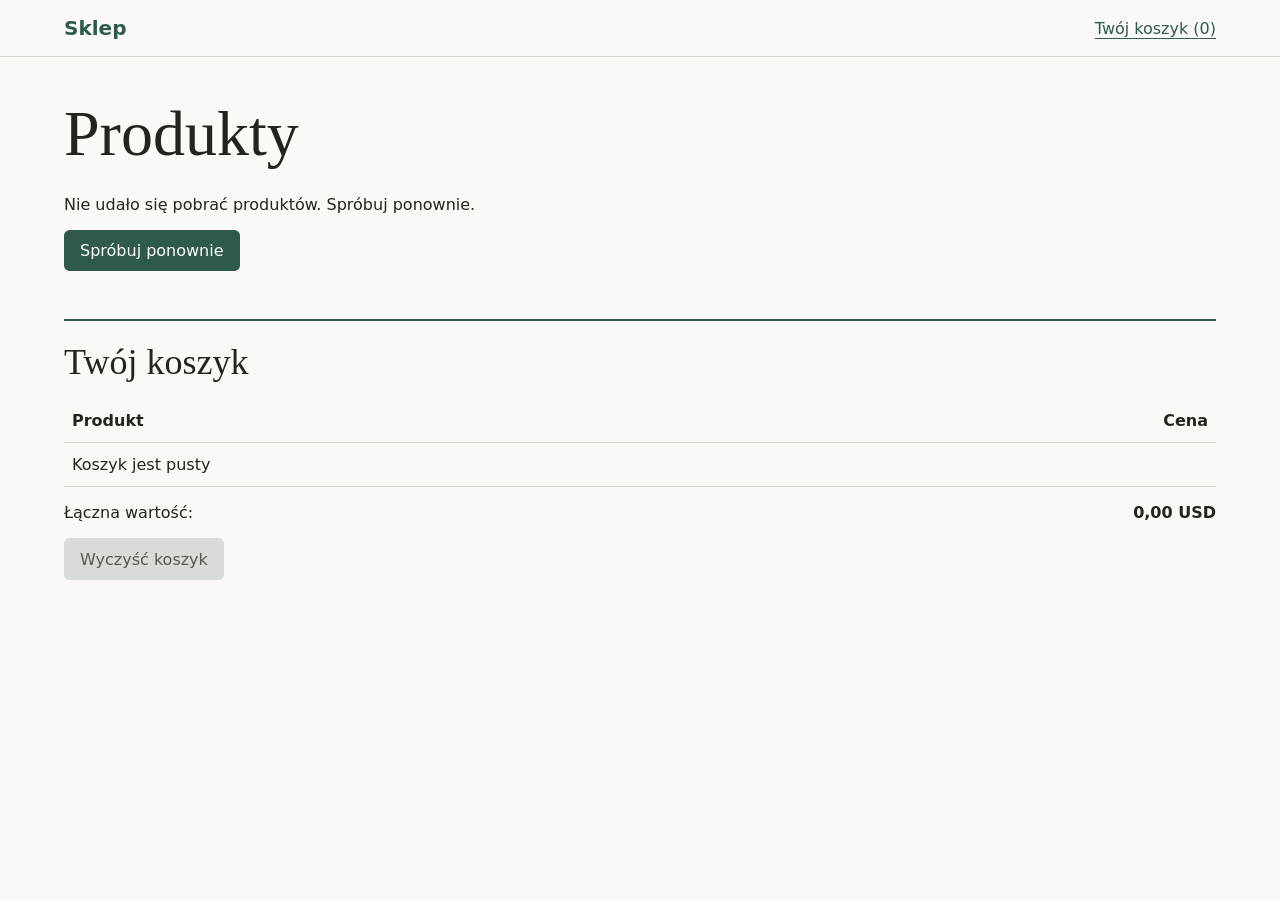
<file: SkryptZadanie10/index.html>
<!DOCTYPE html>
<html lang="pl">
<head>
    <meta charset="UTF-8">
    <meta name="viewport" content="width=device-width, initial-scale=1">
    <title>Sklep – koszyk zakupów</title>
    <link rel="stylesheet" href="style.css">
    <script src="skrypt.js" defer></script>
</head>
<body>
    <header>
        <nav aria-label="Nawigacja sklepu">
            <a class="nazwa-sklepu" href="#produkty">Sklep</a>
            <a href="#koszyk">Twój koszyk (<span id="liczba-produktow">0</span>)</a>
        </nav>
    </header>
    <main>
        <section id="produkty">
            <h1>Produkty</h1>
            <p id="komunikat" role="status"></p>
            <button type="button" id="ponow-pobieranie" hidden>Spróbuj ponownie</button>
            <div id="lista-produktow"></div>
        </section>

        <section id="koszyk">
            <h2>Twój koszyk</h2>
            <table aria-label="Zawartość koszyka">
                <thead>
                    <tr><th scope="col">Produkt</th><th scope="col">Cena</th></tr>
                </thead>
                <tbody id="pozycje-koszyka"></tbody>
            </table>
            <p class="podsumowanie" aria-live="polite">
                Łączna wartość: <strong id="wartosc-koszyka">0,00 USD</strong>
            </p>
            <button type="button" id="wyczysc-koszyk" disabled>Wyczyść koszyk</button>
        </section>
    </main>
</body>
</html>
</file>
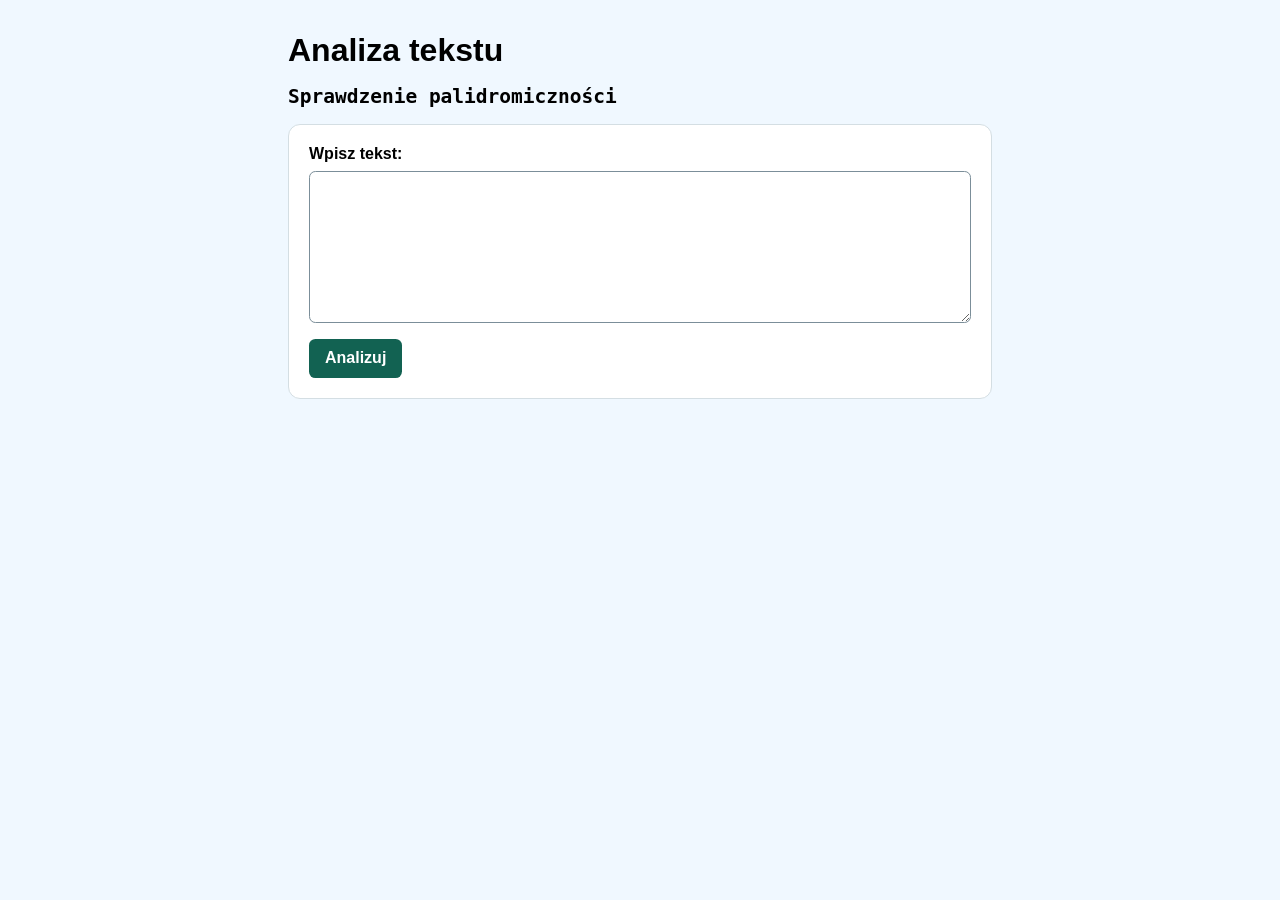
<file: SkryptZadanie3/index.html>
<!DOCTYPE html>
<html lang="pl">
<head>
    <meta charset="UTF-8">
    <meta name="viewport" content="width=device-width, initial-scale=1.0">
    <title>Document</title>
    <link rel="stylesheet" href="style.css">
    <script src="script.js" defer></script>
</head>
<body>
    <main>
        <h1>Analiza tekstu</h1>
        <pre><h2>Sprawdzenie palidromiczności</h2></pre>
        <form id="formularz">
            <label for="inp-form">Wpisz tekst:</label>
            <textarea id="inp-form" rows="7" aria-describedby="err-form"></textarea>
            <p id="err-form" role="alert"></p>
            <button type="submit">Analizuj</button>
        </form>

        <div aria-live="polite">
            <section id="wynik" aria-labelledby="results-heading" hidden>
                <h2 id="results-heading">Wyniki analizy</h2>
                <dl>
                    <div><dt>Liczba znaków</dt><dd id="licznik-z"></dd></div>
                    <div><dt>Liczba znaków bez spacji</dt><dd id="licznik-zbs"></dd></div>
                    <div><dt>Liczba słów</dt><dd id="slow-l"></dd></div>
                    <div><dt>Liczba samogłosek</dt><dd id="licznik-s"></dd></div>
                    <div><dt>Liczba cyfr</dt><dd id="licznik-l"></dd></div>
                    <div><dt>Najdłuższe słowo</dt><dd id="najdluzsze"></dd></div>
                    <div><dt>Palindrom</dt><dd id="palindrom"></dd></div>
                </dl>

                <h3>Tekst wielkimi literami</h3>
                <p id="wielkie-litery"></p>
            </section>
        </div>
    </main>
    
</body>
</html>
</file>
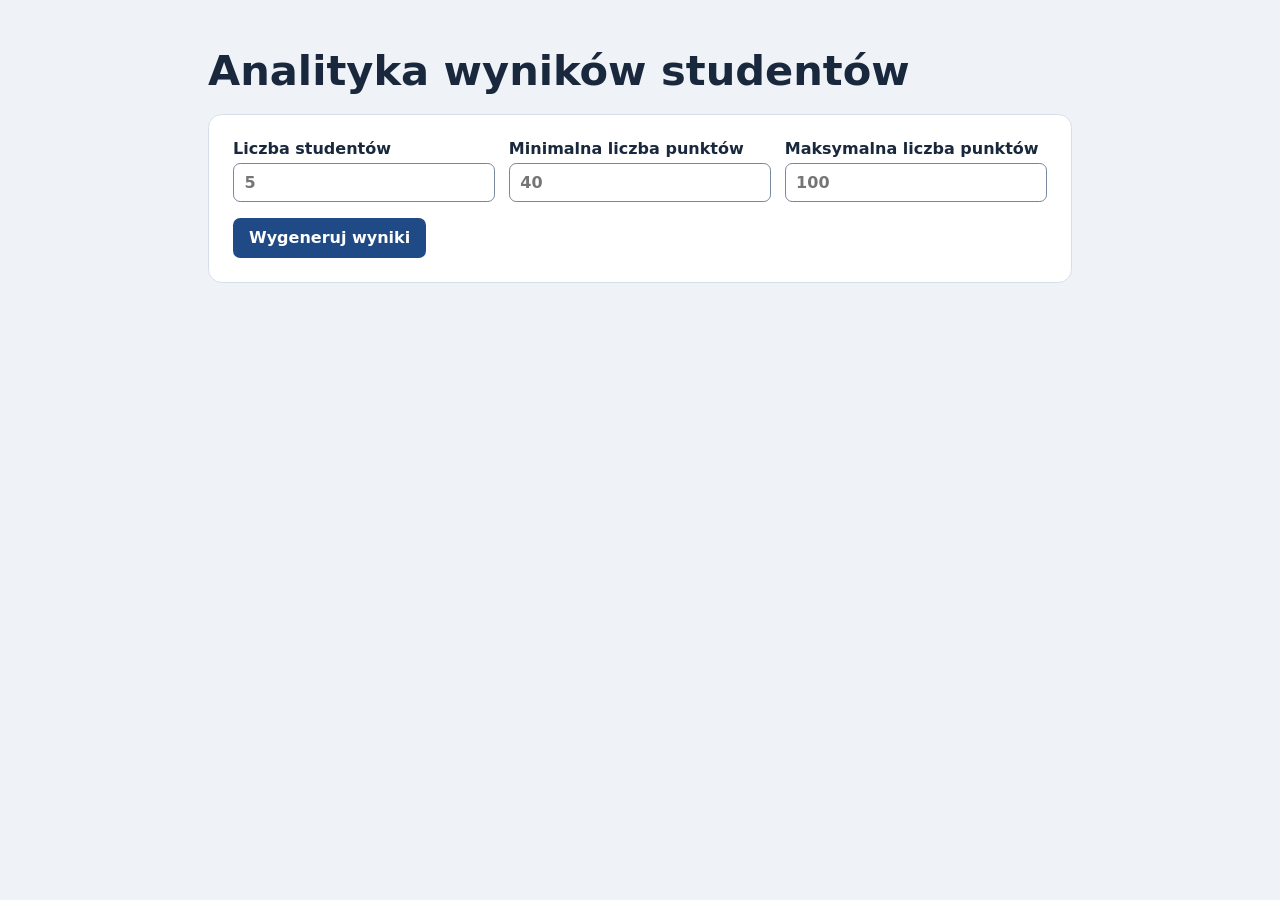
<file: SkryptZadanie4/index.html>
<!DOCTYPE html>
<html lang="pl">
<head>
    <meta charset="UTF-8">
    <meta name="viewport" content="width=device-width, initial-scale=1.0">
    <title>Document</title>
    <link rel="stylesheet" href="style.css">
    <script src="script.js" defer></script>
</head>
<body>
    <main>
        <h1>Analityka wyników studentów</h1>
        <form id="formularz-studencki" novalidate>
            <div class="input">
                <label for="licznik-studentów">
                    Liczba studentów
                    <input id="licznik-studentów" type="number" min="1" step="1" placeholder="5" required>
                </label>
                <label for="minumum-punkty">
                    Minimalna liczba punktów
                    <input id="minumum-punkty" type="number" step="1" placeholder="40" required>
                </label>
                <label for ="maksimum-punkty">
                    Maksymalna liczba punktów
                    <input id="maksimum-punkty" type="number" step="1" placeholder="100" required>
                </label>
            </div>
            <p id="form-error" role="alert"></p>
            <button type="submit">Wygeneruj wyniki</button>
        </form>
        <section id="wyniki" aria-labelledby="wyniki-nagłówek" hidden>
            <h2 id="wyniki-nagłówek">Wyniki</h2>
            <dl class="podsumowanie" aria-live="polite">
            <div><dt>Średnia</dt><dd id="średnia-punkty"></dd></div>
            <div><dt>Zaliczyli</dt><dd id="licznik-zaliczen"></dd></div>
            <div><dt>Nie zaliczyli</dt><dd id="licznik-przegrywów"></dd></div>
            <div><dt>Najwyższy wynik</dt><dd id="najwyższy"></dd></div>
            <div><dt>Najniższy wynik</dt><dd id="najniższy"></dd></div>
            </dl>
            <div class="tabela">    
            <table aria-label="Wynikistudentów">
                    <thead>
                        <tr>
                            <th scope="col">Student</th>
                            <th scope="col">Punkty</th>
                            <th scope="col">Ocena</th>
                            <th scope="col">Status</th>
                        </tr>
                    </thead>
                    <tbody id="studenci-tabela"></tbody>
                </table>
            </div>
        </section>

            

    </main>
    
    
</body>
</html>
</file>
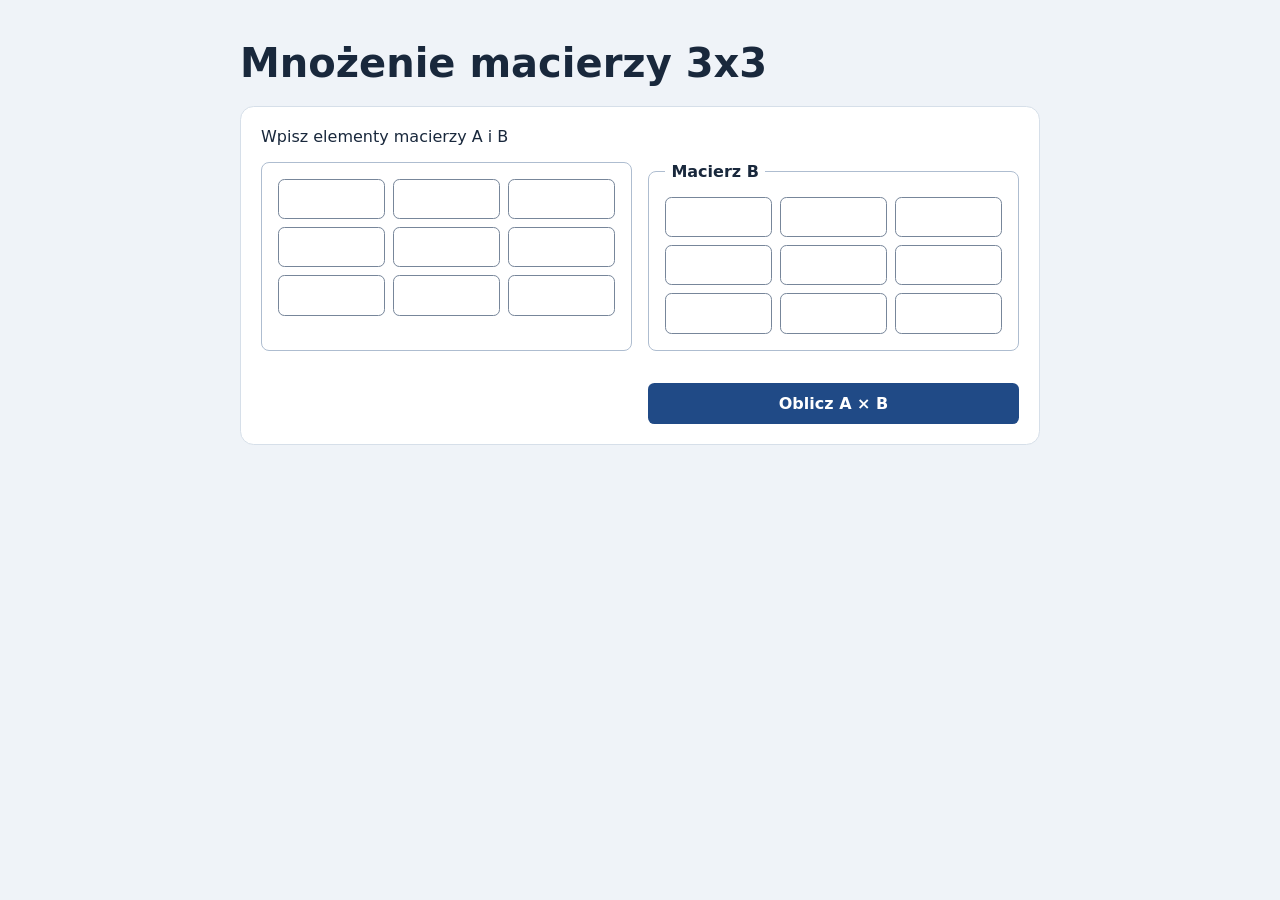
<file: SkryptZadanie7/index.html>
<!DOCTYPE html>
<html lang="pl">
<head>
    <meta charset="UTF-8">
    <meta name="viewport" content="width=device-width, initial-scale=1.0">
    <title>Zadanie 7</title>
    <link rel="stylesheet" href="style.css">
    <script src="skrypt.js" defer></script>
</head>
<body>
    <main>
        <h1>Mnożenie macierzy 3x3</h1>
        <form id="formularz-macierzy" novalidate>
            <p>Wpisz elementy macierzy A i B</p>
            <div class="macierze">
                <fieldset class="macierz">
                    <div class="siatka">
                        <input id="a-0-0" type="number" step="any" required aria-label="A, wiersz 1, kolumna 1">
                        <input id="a-0-1" type="number" step="any" required aria-label="A, wiersz 1, kolumna 2">
                        <input id="a-0-2" type="number" step="any" required aria-label="A, wiersz 1, kolumna 3">
                        <input id="a-1-0" type="number" step="any" required aria-label="A, wiersz 2, kolumna 1">
                        <input id="a-1-1" type="number" step="any" required aria-label="A, wiersz 2, kolumna 2">
                        <input id="a-1-2" type="number" step="any" required aria-label="A, wiersz 2, kolumna 3">
                        <input id="a-2-0" type="number" step="any" required aria-label="A, wiersz 3, kolumna 1">
                        <input id="a-2-1" type="number" step="any" required aria-label="A, wiersz 3, kolumna 2">
                        <input id="a-2-2" type="number" step="any" required aria-label="A, wiersz 3, kolumna 3">
                    </div>
                </fieldset>
                <fieldset class="macierz">
                    <legend>Macierz B</legend>
                    <div class="siatka">
                        <input id="b-0-0" type="number" step="any" required aria-label="B, wiersz 1, kolumna 1">
                        <input id="b-0-1" type="number" step="any" required aria-label="B, wiersz 1, kolumna 2">
                        <input id="b-0-2" type="number" step="any" required aria-label="B, wiersz 1, kolumna 3">
                        <input id="b-1-0" type="number" step="any" required aria-label="B, wiersz 2, kolumna 1">
                        <input id="b-1-1" type="number" step="any" required aria-label="B, wiersz 2, kolumna 2">
                        <input id="b-1-2" type="number" step="any" required aria-label="B, wiersz 2, kolumna 3">
                        <input id="b-2-0" type="number" step="any" required aria-label="B, wiersz 3, kolumna 1">
                        <input id="b-2-1" type="number" step="any" required aria-label="B, wiersz 3, kolumna 2">
                        <input id="b-2-2" type="number" step="any" required aria-label="B, wiersz 3, kolumna 3">
                    </div>
                </fieldset>
                <p id="blad-formularza" role="alert"></p>
                <button type="submit">Oblicz A × B</button>
            </div>
                  <section id="wyniki" aria-labelledby="naglowek-wynikow" aria-live="polite" hidden>
            <h2 id="naglowek-wynikow">Macierz wynikowa A × B</h2>
            <div class="tabela">
                <table aria-label="Iloczyn macierzy A i B">
                    <tbody id="macierz-wynikowa"></tbody>
                </table>
            </div>
            <dl class="podsumowanie">
                <div><dt>Suma elementów</dt><dd id="suma-elementow"></dd></div>
                <div><dt>Największy element</dt><dd id="najwiekszy-element"></dd></div>
                <div><dt>Najmniejszy element</dt><dd id="najmniejszy-element"></dd></div>
            </dl>
        </section>
        </form>
    </main>
</body>
</html>
</file>
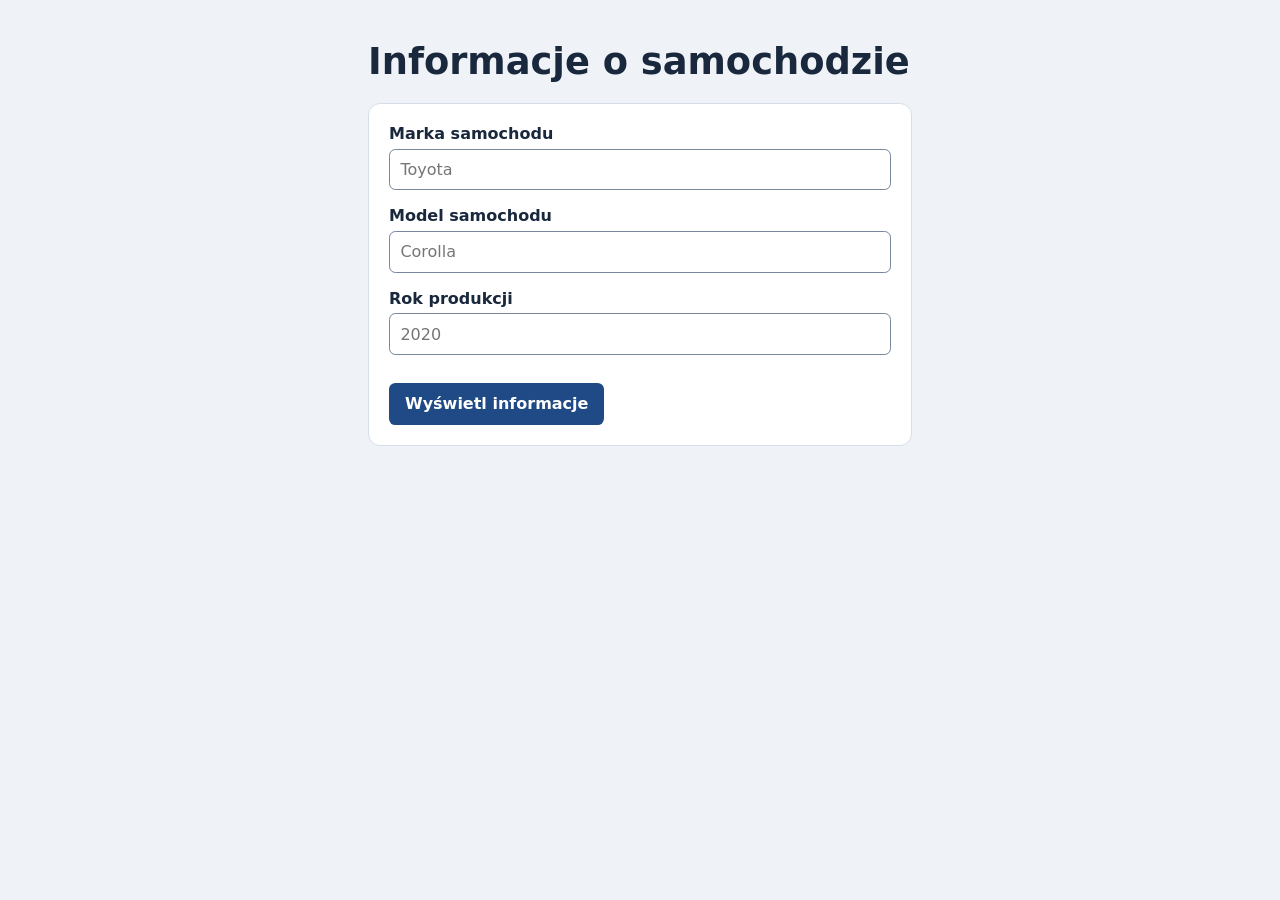
<file: SkryptZadanie8/index.html>
<!DOCTYPE html>
<html lang="pl">
<head>
    <meta charset="UTF-8">
    <meta name="viewport" content="width=device-width, initial-scale=1.0">
    <title>Klasa Car i formularz HTML</title>
    <link rel="stylesheet" href="style.css">
    <script src="skrypt.js" defer></script>
</head>
<body>
    <main>
        <h1>Informacje o samochodzie</h1>

        <form id="formularz-samochodu" novalidate>
            <label for="marka">Marka samochodu</label>
            <input id="marka" type="text" placeholder="Toyota" required>

            <label for="model">Model samochodu</label>
            <input id="model" type="text" placeholder="Corolla" required>

            <label for="rok-produkcji">Rok produkcji</label>
            <input id="rok-produkcji" type="number" min="1" step="1" placeholder="2020" required>

            <p id="blad-formularza" role="alert"></p>
            <button type="submit">Wyświetl informacje</button>
        </form>

        <p id="wyniki" aria-live="polite" hidden></p>
    </main>
</body>
</html>
</file>
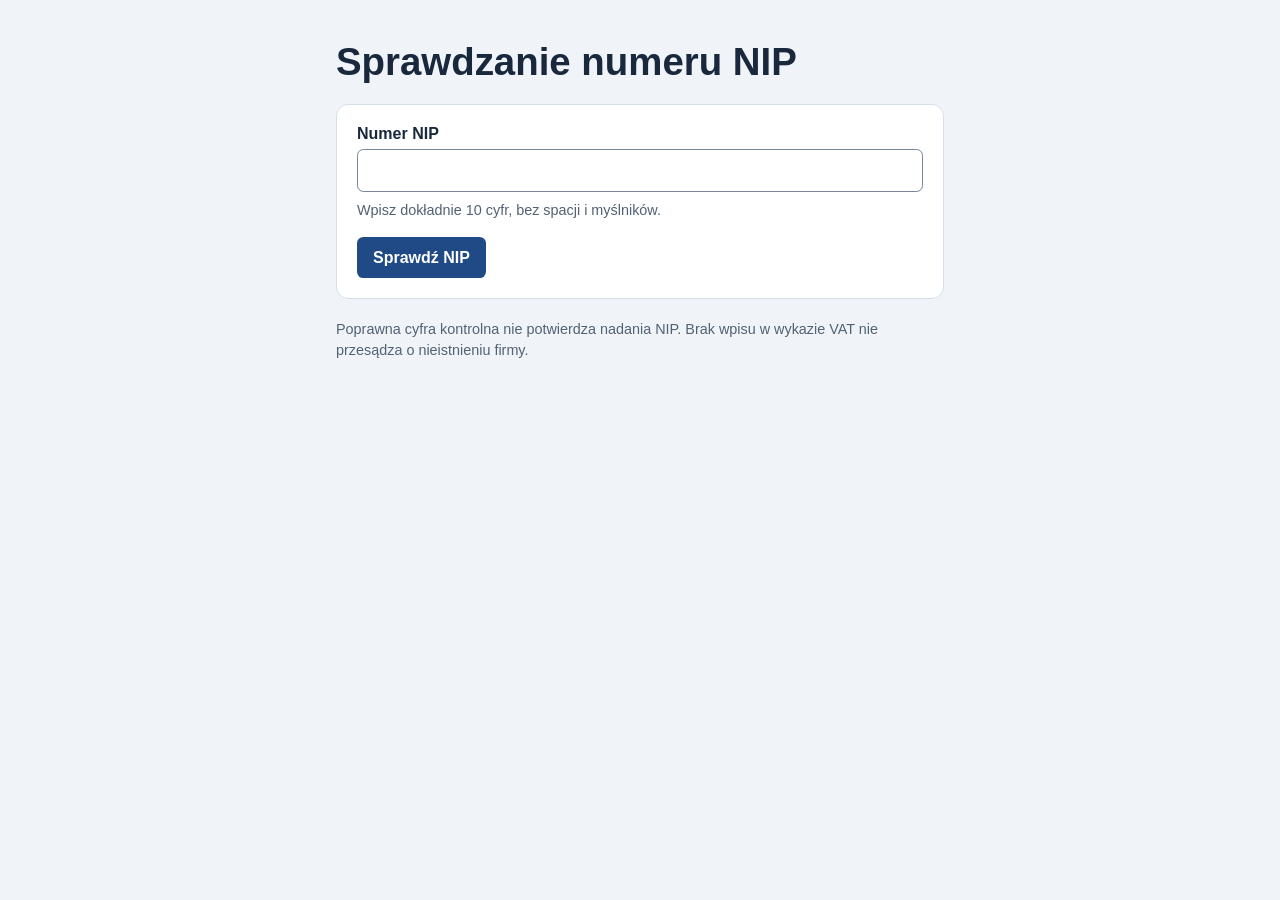
<file: SkryptZadanie9/index.html>
<!DOCTYPE html>
<html lang="pl">
<head>
    <meta charset="UTF-8">
    <meta name="viewport" content="width=device-width, initial-scale=1.0">
    <title>Sprawdzanie numeru NIP</title>
    <link rel="stylesheet" href="style.css">
    <script src="skrypt.js" defer></script>
</head>
<body>
    <main>
        <h1>Sprawdzanie numeru NIP</h1>

        <form id="formularz-nip" novalidate>
            <label for="numer-nip">Numer NIP</label>
            <input id="numer-nip" type="text" inputmode="numeric" autocomplete="off"
                aria-describedby="wskazowka komunikat-formalny" required>
            <p id="wskazowka">Wpisz dokładnie 10 cyfr, bez spacji i myślników.</p>
            <button id="przycisk-sprawdz" type="submit">Sprawdź NIP</button>
        </form>

        <p id="komunikat-formalny" class="komunikat" aria-live="polite"></p>
        <p id="komunikat-api" class="komunikat" role="status"></p>

        <section id="wyniki" aria-labelledby="naglowek-wynikow" hidden>
            <h2 id="naglowek-wynikow">Dane z wykazu podatników VAT</h2>
            <dl>
                <div><dt>Nazwa firmy</dt><dd id="nazwa-firmy"></dd></div>
                <div><dt>NIP</dt><dd id="nip-firmy"></dd></div>
                <div><dt>Status VAT</dt><dd id="status-vat"></dd></div>
                <div><dt>Stan na dzień</dt><dd id="data-sprawdzenia"></dd></div>
            </dl>
        </section>

        <p class="uwaga">Poprawna cyfra kontrolna nie potwierdza nadania NIP.
            Brak wpisu w wykazie VAT nie przesądza o nieistnieniu firmy.</p>
    </main>
</body>
</html>
</file>
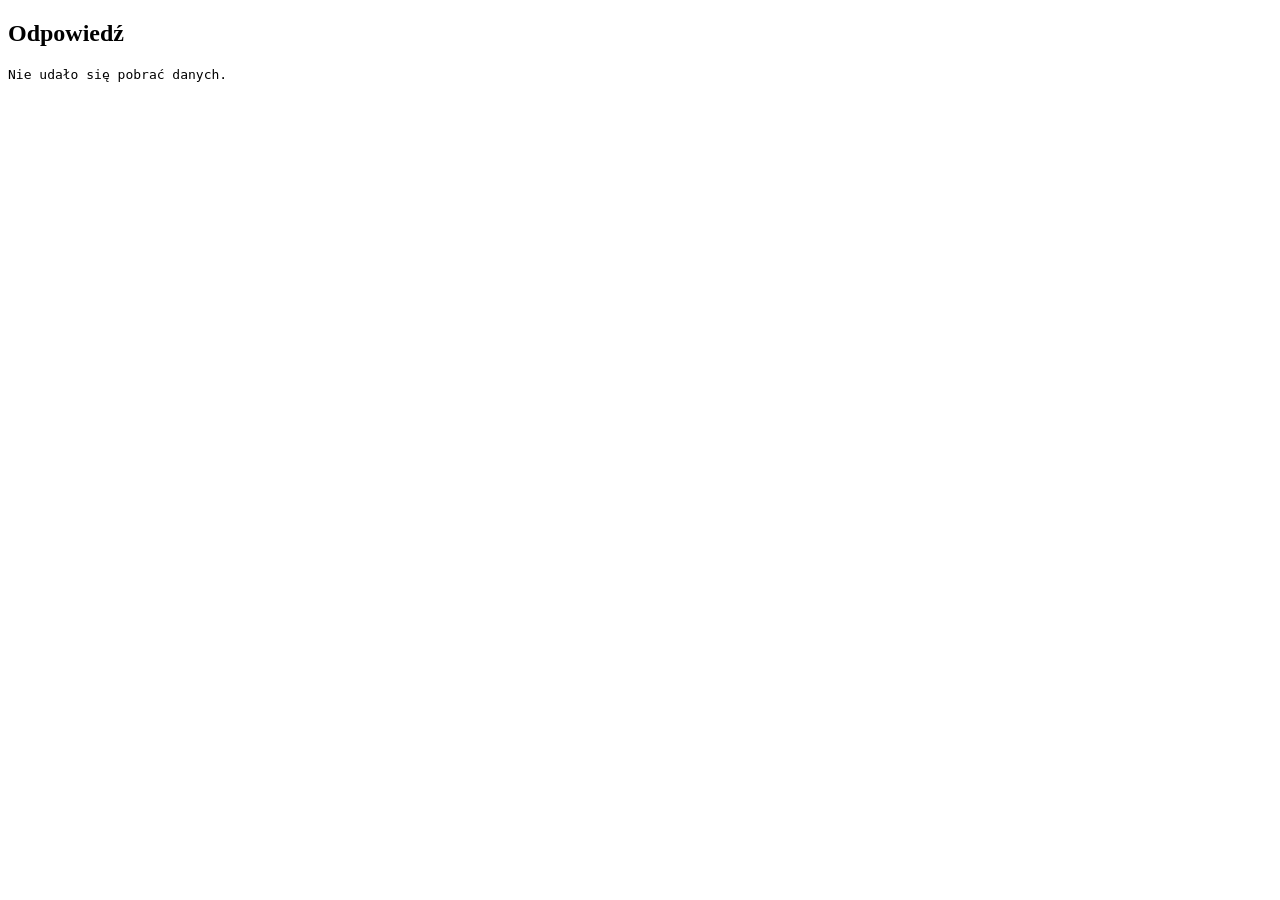
<file: ZadanieSkrypt14/index.html>
<!DOCTYPE html>
<html lang="pl">
<head>
    <meta charset="UTF-8">
    <title>Testowanie PHP</title>
</head>
<body>
    <h2>Odpowiedź</h2>
    <pre id="response"></pre>

    <script>
        const endpoint = 'api.php';
        const wynik = document.getElementById('response');
        fetch(endpoint)
            .then(response => response.json())
            .then(odpowiedz => 
                {
                    const dane = odpowiedz.data;
                    wynik.textContent =
                    `Imię: ${dane.imie}\n` +
                    `Nazwisko: ${dane.nazwisko}\n` +
                    `Adres:\n` +
                    `  Ulica: ${dane.adres.ulica}\n` +
                    `  Miasto: ${dane.adres.miasto}\n` +
                    `  Kod pocztowy: ${dane.adres.kodPocztowy}`;
                })
                    .catch(error => {
                        wynik.textContent = 'Nie udało się pobrać danych.';
                        console.error(error);
                });
    </script>
</body>
</html>
</file>
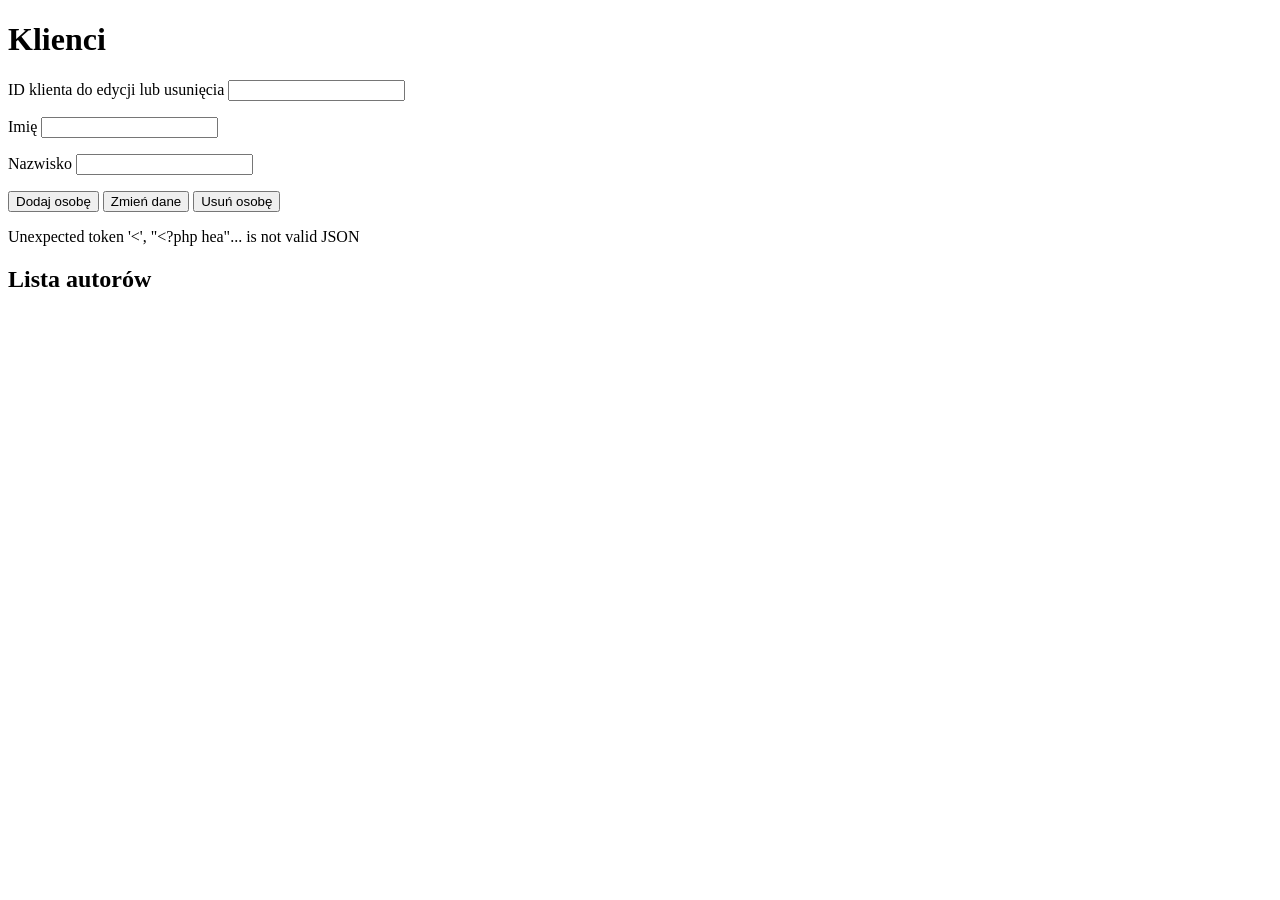
<file: ZadanieSkrypt15/index.html>
<!DOCTYPE html>
<html lang="pl">
<head>
    <meta charset="UTF-8">
    <title>Skrypt 15 – klienci</title>
</head>
<body>
    <h1>Klienci</h1>

    <p>
        <label for="idKlienta">ID klienta do edycji lub usunięcia</label>
        <input type="number" id="idKlienta" min="1">
    </p>

    <p>
        <label for="imie">Imię</label>
        <input type="text" id="imie" maxlength="50">
    </p>

    <p>
        <label for="nazwisko">Nazwisko</label>
        <input type="text" id="nazwisko" maxlength="100">
    </p>

    <button type="button" id="dodaj">Dodaj osobę</button>
    <button type="button" id="zmien">Zmień dane</button>
    <button type="button" id="usun">Usuń osobę</button>

    <p id="komunikat" aria-live="polite"></p>

    <h2>Lista autorów</h2>
    <ol id="lista"></ol>

    <script src="script.js"></script>
</body>
</html>
</file>
<file: SkryptZadanie10/style.css>
* { box-sizing: border-box; }

:root {
    font-family: "DM Sans", system-ui, sans-serif;
    color: #24241e;
    background: #faf9f6;
    --akcent: #2e594b;
    --linia: #d6d8cd;
}

body { margin: 0; }
header { border-bottom: 1px solid var(--linia); }
nav, main { width: min(72rem, 92%); margin-inline: auto; }
nav { display: flex; align-items: center; justify-content: space-between; padding-block: 1rem; }
nav a { color: var(--akcent); text-underline-offset: 4px; }
.nazwa-sklepu { font-size: 1.25rem; font-weight: 750; text-decoration: none; }
h1, #koszyk h2 { font-family: Georgia, serif; font-weight: 500; }
h1 { margin: 2.5rem 0 1.5rem; font-size: clamp(2.4rem, 7vw, 4rem); }
#komunikat:empty { display: none; }
#lista-produktow { display: grid; grid-template-columns: repeat(auto-fit, minmax(min(100%, 12rem), 1fr)); gap: 1rem; }

.karta-produktu {
    display: flex;
    flex-direction: column;
    padding: 1rem;
    background: white;
    border: 1px solid var(--linia);
    border-radius: .7rem;
}
.karta-produktu img { width: 100%; height: 10rem; object-fit: contain; background: #f4f3ef; border-radius: .35rem; }
.karta-produktu h2 { font-size: 1.05rem; margin: 1rem 0 .5rem; }
.cena { margin: auto 0 .8rem; font-variant-numeric: tabular-nums; }
button { background: var(--akcent); border: 0; color: white; border-radius: .35rem; padding: .7rem 1rem; font: inherit; cursor: pointer; }
button:hover:enabled { background: #204235; }
button:disabled { background: #d9dcd6; color: #535a52; cursor: default; }
:focus-visible { outline: 3px solid #975331; outline-offset: 3px; }

#koszyk { margin: 3rem 0; padding-top: 1.25rem; border-top: 2px solid var(--akcent); }
#koszyk h2 { font-size: 2.25rem; margin: 0 0 1rem; }
table { width: 100%; border-collapse: collapse; }
th, td { padding: .75rem .5rem; text-align: left; border-bottom: 1px solid var(--linia); }
th:last-child, td:nth-child(2) { text-align: right; white-space: nowrap; }
.podsumowanie { display: flex; justify-content: space-between; flex-wrap: wrap; gap: .5rem; }
</file>
<file: SkryptZadanie3/style.css>
:root
{
    font-family: 'Arial', sans-serif;
    color: black;
    background-color: aliceblue
    ;
}
*
{
    box-sizing: border-box;
}
body
{
    margin: 0;
}
main 
{
    max-width: 46rem;
    margin: 0 auto;
    padding: 2rem 1rem;
}
h1, h2, h3 
{
    margin: 0 0 1rem;
}
form, section
{
    padding: 1.25rem;
    border: 1px solid #d4dee3;
    border-radius: 0.75rem;
    background: #fff;
}
label 
{
    display: block;
    margin-bottom: 0.5rem;
    font-weight: 600;
}
textarea {
    display: block;
    width: 100%;
    padding: 0.75rem;
    border: 1px solid #7b8e99;
    border-radius: 0.4rem;
    font: inherit;
    color: inherit;
    resize: vertical;
}

#err-form {
    margin: 0.5rem 0 0;
    color: #a12020;
}

#err-form:empty {
    margin: 0;
}

button {
    margin-top: 1rem;
    padding: 0.65rem 1rem;
    border: 0;
    border-radius: 0.4rem;
    background: #126252;
    color: #fff;
    font: inherit;
    font-weight: 600;
    cursor: pointer;
}

button:hover {
    background: #0d4b3e;
}

:focus-visible {
    outline: 2px solid #126252;
    outline-offset: 3px;
}

section {
    margin-top: 1rem;
}

dl {
    margin: 0 0 1.25rem;
}

dl div {
    display: grid;
    grid-template-columns: minmax(0, 1fr) minmax(0, 1fr);
    gap: 0.75rem;
    padding: 0.55rem 0;
    border-bottom: 1px solid #d4dee3;
}

dd {
    margin: 0;
    font-weight: 600;
    overflow-wrap: anywhere;
}

#wielkie-litery
{
    margin: 0;
    padding: 0.75rem;
    border-radius: 0.4rem;
    background: #eef3f5;
    white-space: pre-wrap;
    overflow-wrap: anywhere;
}
</file>
<file: SkryptZadanie4/style.css>
:root {
    font-family: Inter, system-ui, sans-serif;
    color: #19283c;
    background: #eff3f8;
}

* {
    box-sizing: border-box;
}

body {
    margin: 0;
}

main {
    max-width: 56rem;
    margin: 0 auto;
    padding: 3rem 1rem;
}

h1 {
    margin: 0 0 1.25rem;
    font-size: clamp(1.8rem, 4vw, 2.6rem);
    line-height: 1.1;
}

h2 {
    margin: 0 0 1rem;
    font-size: 1.35rem;
}

form, section {
    padding: clamp(1rem, 4vw, 1.5rem);
    border: 1px solid #d6dfe9;
    border-radius: 0.85rem;
    background: #fff;
}

.input, .podsumowanie {
    display: grid;
    grid-template-columns: repeat(auto-fit, minmax(min(100%, 12rem), 1fr));
    gap: 0.85rem;
}

label {
    font-weight: 600;
}

input, button {
    font: inherit;
    border-radius: 0.45rem;
}

input {
    display: block;
    width: 100%;
    margin-top: 0.35rem;
    padding: 0.55rem 0.65rem;
    border: 1px solid #77869a;
    color: inherit;
}

button {
    margin-top: 1rem;
    padding: 0.65rem 1rem;
    border: 0;
    background: #204a86;
    color: #fff;
    font-weight: 650;
    cursor: pointer;
}

button:hover {
    background: #173866;
}

:focus-visible {
    outline: 2px solid #204a86;
    outline-offset: 3px;
}

#form-error {
    margin: 0.75rem 0 0;
    color: #9a2331;
}

#form-error:empty {
    margin: 0;
}

section {
    margin-top: 1rem;
}

.podsumowanie {
    margin: 0 0 1.2rem;
}

.podsumowanie div {
    padding: 0.75rem;
    border-radius: 0.45rem;
    background: #eff3f8;
}

dd {
    margin: 0.25rem 0 0;
    font-weight: 700;
}

.tabela {
    overflow-x: auto;
}

table {
    width: 100%;
    border-collapse: collapse;
}

th, td {
    padding: 0.6rem 0.7rem;
    border-bottom: 1px solid #d6dfe9;
    text-align: left;
}

thead {
    background: #e4ecf7;
}

tr.failed {
    background: #fff0f1;
    color: #84212e;
}
</file>
<file: SkryptZadanie7/style.css>
:root
{
    font-family: Inter, system-ui, sans-serif;
    color: #19283c;
    background: #eff3f8;
}

* 
{
    box-sizing: border-box;
}

body 
{
    margin: 0;
}

main 
{
    max-width: 52rem;
    margin: 0 auto;
    padding: 2.5rem 1rem;
}

h1 
{
    margin: 0 0 1.25rem;
    font-size: clamp(1.8rem, 4vw, 2.5rem);
}

h2 
{
    margin: 0 0 1rem;
    font-size: 1.4rem;
}
form, section 
{
    padding: 1.25rem;
    border: 1px solid #d6dfe9;
    border-radius: 0.85rem;
    background: #fff;
}

form > p:first-child {
    margin-top: 0;
}

.macierze {
    display: grid;
    grid-template-columns: repeat(auto-fit, minmax(min(100%, 16rem), 1fr));
    gap: 1rem;
}

.macierz {
    min-width: 0;
    margin: 0;
    padding: 1rem;
    border: 1px solid #aebdd0;
    border-radius: 0.5rem;
}

legend {
    padding: 0 0.4rem;
    font-weight: 700;
}

.siatka {
    display: grid;
    grid-template-columns: repeat(3, minmax(0, 1fr));
    gap: 0.5rem;
}

input, button {
    font: inherit;
    border-radius: 0.4rem;
}

input {
    width: 100%;
    min-width: 0;
    padding: 0.6rem 0.35rem;
    border: 1px solid #77869a;
    text-align: center;
    color: inherit;
}

input[aria-invalid="true"] {
    border-color: #a02032;
    background: #fff0f1;
}

#blad-formularza {
    margin: 0.75rem 0 0;
    color: #a02032;
}

#blad-formularza:empty {
    margin: 0;
}

button {
    margin-top: 1rem;
    padding: 0.7rem 1.1rem;
    border: 0;
    background: #204a86;
    color: #fff;
    font-weight: 650;
    cursor: pointer;
}

button:hover {
    background: #173866;
}

:focus-visible {
    outline: 2px solid #204a86;
    outline-offset: 3px;
}

section {
    margin-top: 1rem;
}

.tabela {
    overflow-x: auto;
}

table {
    width: 100%;
    border-collapse: collapse;
    table-layout: fixed;
}

td {
    padding: 0.8rem 0.4rem;
    border: 1px solid #c9d5e5;
    background: #eff4fb;
    text-align: center;
    overflow-wrap: anywhere;
    font-weight: 600;
}

.podsumowanie {
    display: grid;
    grid-template-columns: repeat(auto-fit, minmax(min(100%, 12rem), 1fr));
    gap: 0.75rem;
    margin: 1rem 0 0;
}

.podsumowanie div {
    padding: 0.7rem;
    border-radius: 0.4rem;
    background: #eff3f8;
}

dd {
    margin: 0.3rem 0 0;
    font-weight: 700;
    overflow-wrap: anywhere;
}
</file>
<file: SkryptZadanie8/style.css>
:root
{
    font-family: Inter, system-ui, sans-serif;
    color: #19283c;
    background: #eff3f8;
}

*
{
    box-sizing: border-box;
}

body
{
    margin: 0;
}

main
{
    max-width: 36rem;
    margin: 0 auto;
    padding: 2.5rem 1rem;
}

h1
{
    margin: 0 0 1.25rem;
    font-size: clamp(1.7rem, 5vw, 2.3rem);
}

form, #wyniki
{
    padding: 1.25rem;
    border: 1px solid #d6dfe9;
    border-radius: 0.75rem;
    background: #fff;
}

label
{
    display: block;
    margin-bottom: 0.35rem;
    font-weight: 600;
}

input
{
    display: block;
    width: 100%;
    margin-bottom: 1rem;
    padding: 0.65rem;
    border: 1px solid #77869a;
    border-radius: 0.4rem;
    font: inherit;
    color: inherit;
}

button
{
    margin-top: 0.75rem;
    padding: 0.7rem 1rem;
    border: 0;
    border-radius: 0.4rem;
    background: #204a86;
    color: #fff;
    font: inherit;
    font-weight: 600;
    cursor: pointer;
}

button:hover
{
    background: #173866;
}

:focus-visible
{
    outline: 2px solid #204a86;
    outline-offset: 3px;
}

#blad-formularza
{
    margin: 0;
    color: #a02032;
}

#wyniki
{
    margin: 1rem 0 0;
    font-weight: 600;
    overflow-wrap: anywhere;
}
</file>
<file: SkryptZadanie9/style.css>
:root
{
    font-family: Arial, Helvetica, sans-serif;
    color: #19283c;
    background: #f0f4f8;
}

*
{
    box-sizing: border-box;
}

body
{
    margin: 0;
}

main
{
    max-width: 40rem;
    margin: 0 auto;
    padding: 2.5rem 1rem;
}

h1
{
    margin: 0 0 1.25rem;
    font-size: clamp(1.8rem, 5vw, 2.4rem);
}

h2
{
    margin: 0 0 1rem;
    font-size: 1.3rem;
}

form, section
{
    padding: 1.25rem;
    border: 1px solid #d6dfe9;
    border-radius: 0.75rem;
    background: #fff;
}

label
{
    display: block;
    margin-bottom: 0.4rem;
    font-weight: 600;
}

input
{
    display: block;
    width: 100%;
    padding: 0.7rem;
    border: 1px solid #77869a;
    border-radius: 0.4rem;
    color: inherit;
    font: inherit;
}

input[aria-invalid="true"]
{
    border-color: #a02032;
}

#wskazowka, .uwaga
{
    color: #526174;
    font-size: 0.9rem;
    line-height: 1.5;
}

#wskazowka
{
    margin: 0.5rem 0 1rem;
}

button
{
    padding: 0.7rem 1rem;
    border: 0;
    border-radius: 0.4rem;
    background: #204a86;
    color: #fff;
    font: inherit;
    font-weight: 600;
    cursor: pointer;
}

button:hover
{
    background: #173866;
}

button:disabled
{
    opacity: 0.65;
    cursor: wait;
}

:focus-visible
{
    outline: 2px solid #204a86;
    outline-offset: 3px;
}

.komunikat
{
    line-height: 1.5;
    overflow-wrap: anywhere;
}

.komunikat:empty
{
    margin: 0;
}

.poprawny
{
    color: #176343;
}

.blad
{
    color: #a02032;
}

section
{
    margin-top: 1rem;
}

dl
{
    margin: 0;
}

dl div
{
    margin-top: 0.8rem;
}

dd
{
    margin: 0.25rem 0 0;
    font-weight: 600;
    overflow-wrap: anywhere;
}

.uwaga
{
    margin: 1.25rem 0 0;
}
</file>
